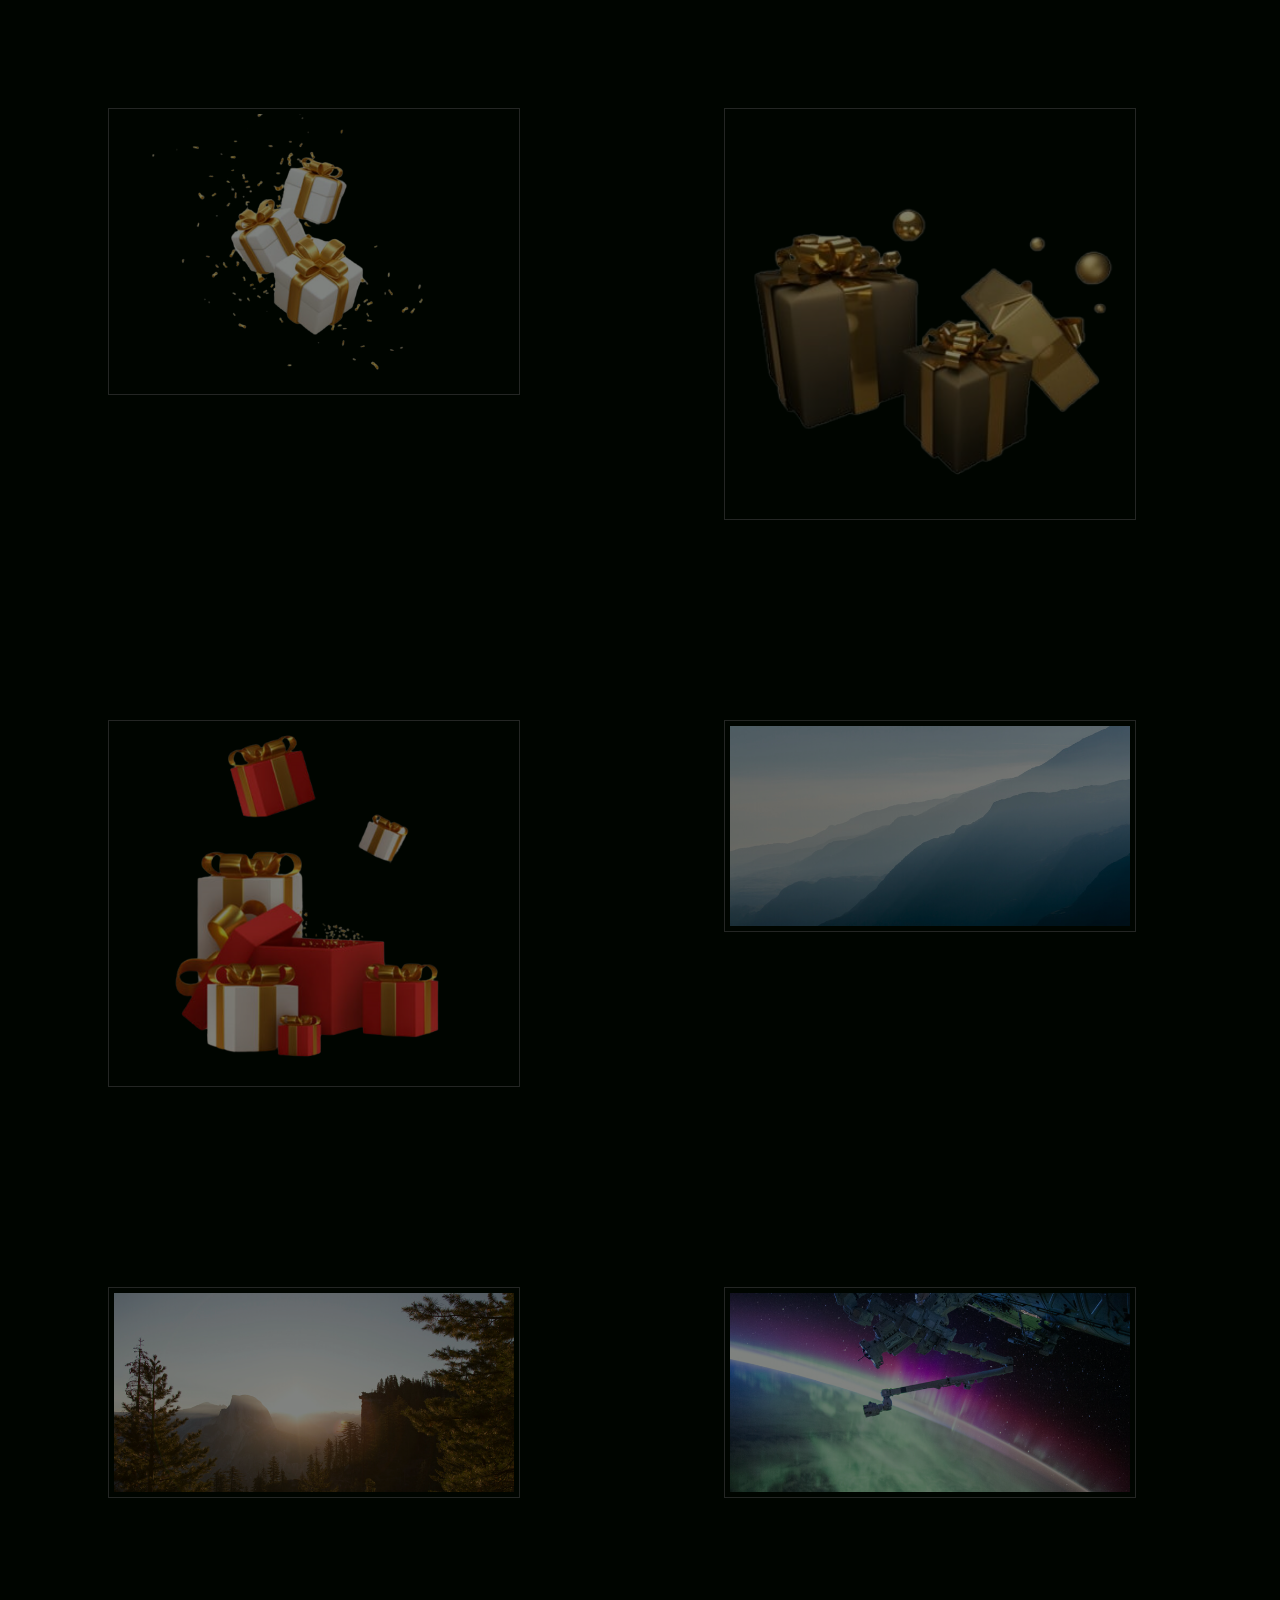
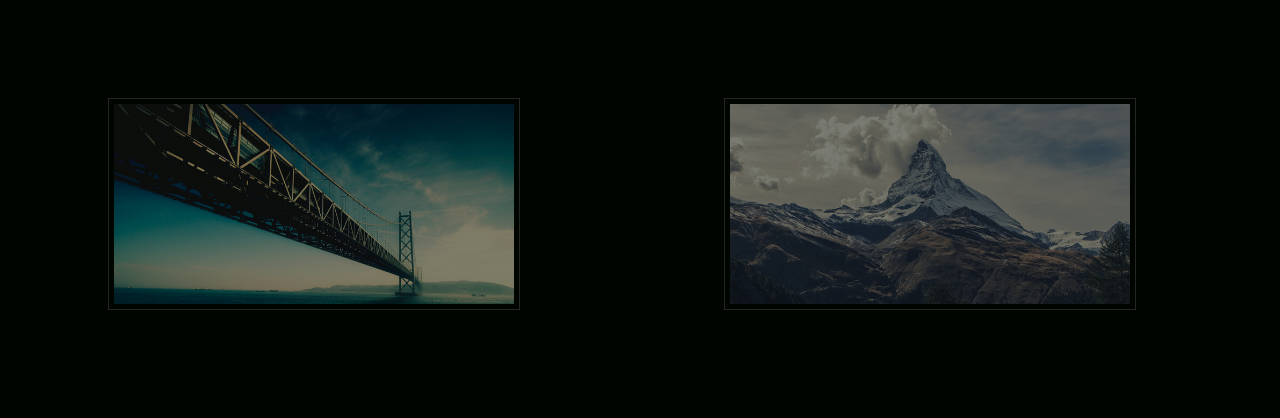
<file: imagenes.html>
<!DOCTYPE html>
<html lang="en">
<head>
	<meta charset="UTF-8">
	<title>Imagenes</title>
	<link rel="stylesheet" href="imagenes.css">
</head>
<body>
	<div class="galeria">
		<img src="img/img1.png" alt="Descripcion de la Imagen #1">
		<img src="img/img2.png" alt="Descripcion de la Imagen #2">
		<img src="img/img3.png" alt="Descripcion de la Imagen #3">
		<img src="img/4.jpg" alt="Descripcion de la Imagen #4">

		<img src="img/5.jpg" alt="Descripcion de la Imagen #5">
		<img src="img/6.jpg" alt="Descripcion de la Imagen #6">
		<img src="img/7.jpg" alt="Descripcion de la Imagen #7">
		<img src="img/8.jpg" alt="Descripcion de la Imagen #8">
	</div>
</body>
</html>
</file>
<file: imagenes.css>
/* Galeria */
body {
	background: #000500;
}

.galeria {
	width: 100%;
}

.galeria img {
	vertical-align: top;
	/* Hace que la orilla de la imagen se junte con la otra*/
	opacity: 0.5;
	width: 400px;
	margin: 100px;
	padding: 5px;
	border:1px solid #484848;
}

.galeria img:hover {
	border:1px solid #fff;
	opacity: 1;
}
</file>
